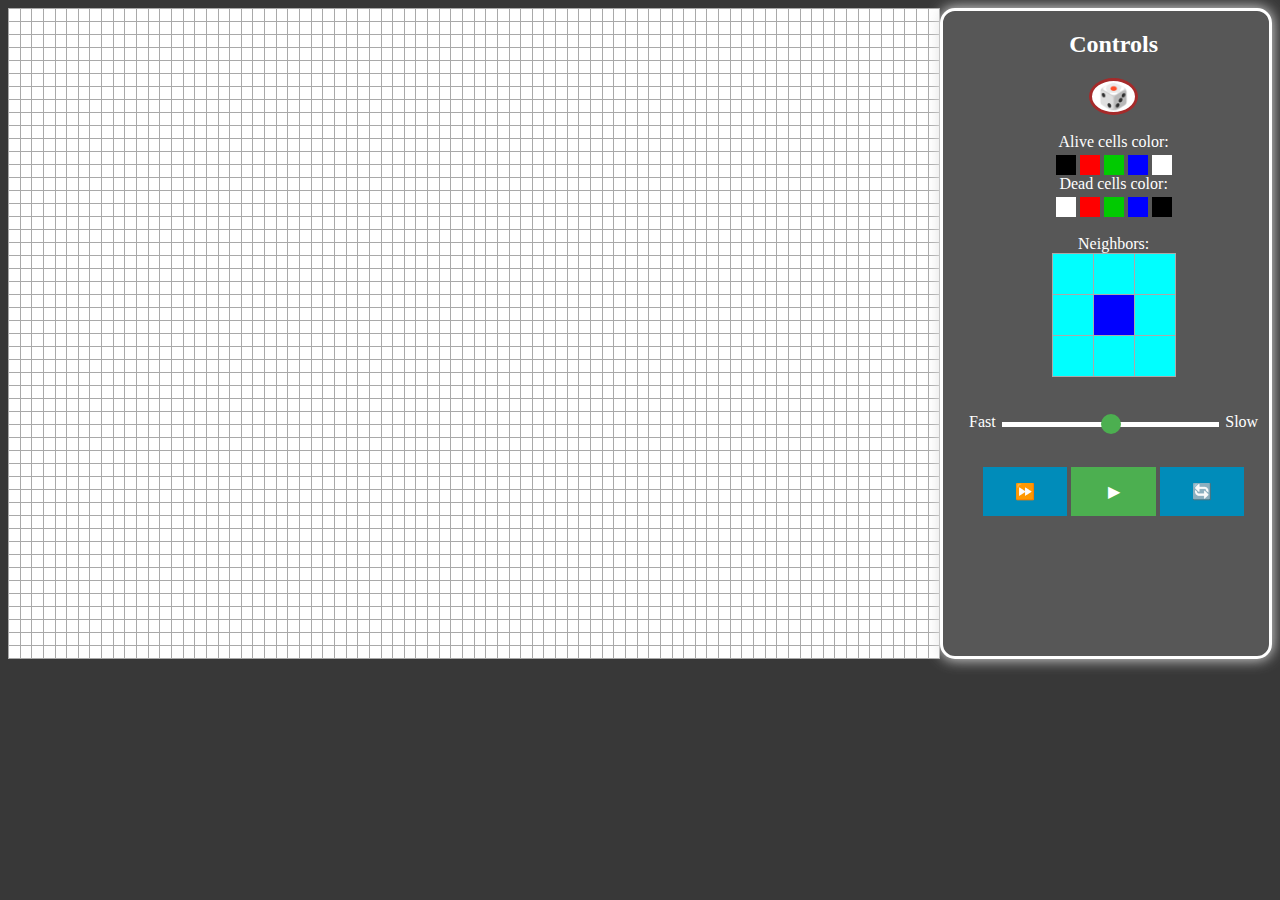
<file: index.html>
<!DOCTYPE html>
<html lang="es">

<head>
    <meta charset="UTF-8">
    <meta name="viewport">
    <meta http-equiv="X-UA-Compatible" content="ie=edge">
    <title>Game of Life 2D</title>
    <!-- Our Style Sheet -->
    <link rel="stylesheet" href='gol.css'>
</head>

<body>
    <div id='wrapper'>
        <div id='world'>
        </div>
        <div id='controls'>
            <center>
                <h2>Controls</h2>
                <div>
                    <!-- <span>Random Cells: </span> -->
                    <button onclick='randomWorld()' class="btnRandom" title="Random World">🎲</button>
                </div>
                <br>
                <div>
                    <span>Alive cells color: </span>
                    <br>
                    <button onclick='setColorAlive("alive")' class="btnBLACK"></button>
                    <button onclick='setColorAlive("aliveRED")' class="btnRED"></button>
                    <button onclick='setColorAlive("aliveGREEN")' class="btnGREEN"></button>
                    <button onclick='setColorAlive("aliveBLUE")' class="btnBLUE"></button>
                    <button onclick='setColorAlive("aliveWHITE")' class="btnWHITE"></button>
                </div>
                <div>
                    <span>Dead cells color: </span>
                    <br>
                    <button onclick='setColorDead("dead")' class="btnWHITE"></button>
                    <button onclick='setColorDead("aliveRED")' class="btnRED"></button>
                    <button onclick='setColorDead("aliveGREEN")' class="btnGREEN"></button>
                    <button onclick='setColorDead("aliveBLUE")' class="btnBLUE"></button>
                    <button onclick='setColorDead("alive")' class="btnBLACK"></button>
                </div>
                <div>
                    <br>
                    <span>Neighbors:</span>
                    <table id='configGrid'></table>
                </div>
                <br>
                <br>
                <div>
                    <span>Fast</span>
                    <input type="range" min="0" max="300" value="150" class="slider" name="speed" id="speed" />
                    <span>Slow</span>
                </div>
                <br>
                <br>
                <div>
                    <input type='button' id='btnevolve' value='⏩' onclick='evolve()' title="Evolve one step" />
                    <Input type='button' id='btnstartstop' class="btnstart" value=' ▶ ' onclick='startStopGol();'
                        title="Start/Stop the world" />
                    <Input type='button' id='btnreset' value='🔄' onclick='resetWorld();' title="Restart the world" />
                </div>
            </center>
        </div>
    </div>
    <!-- Our JavaScript -->
    <script src='gol.js'></script>
</body>

</html>
</file>
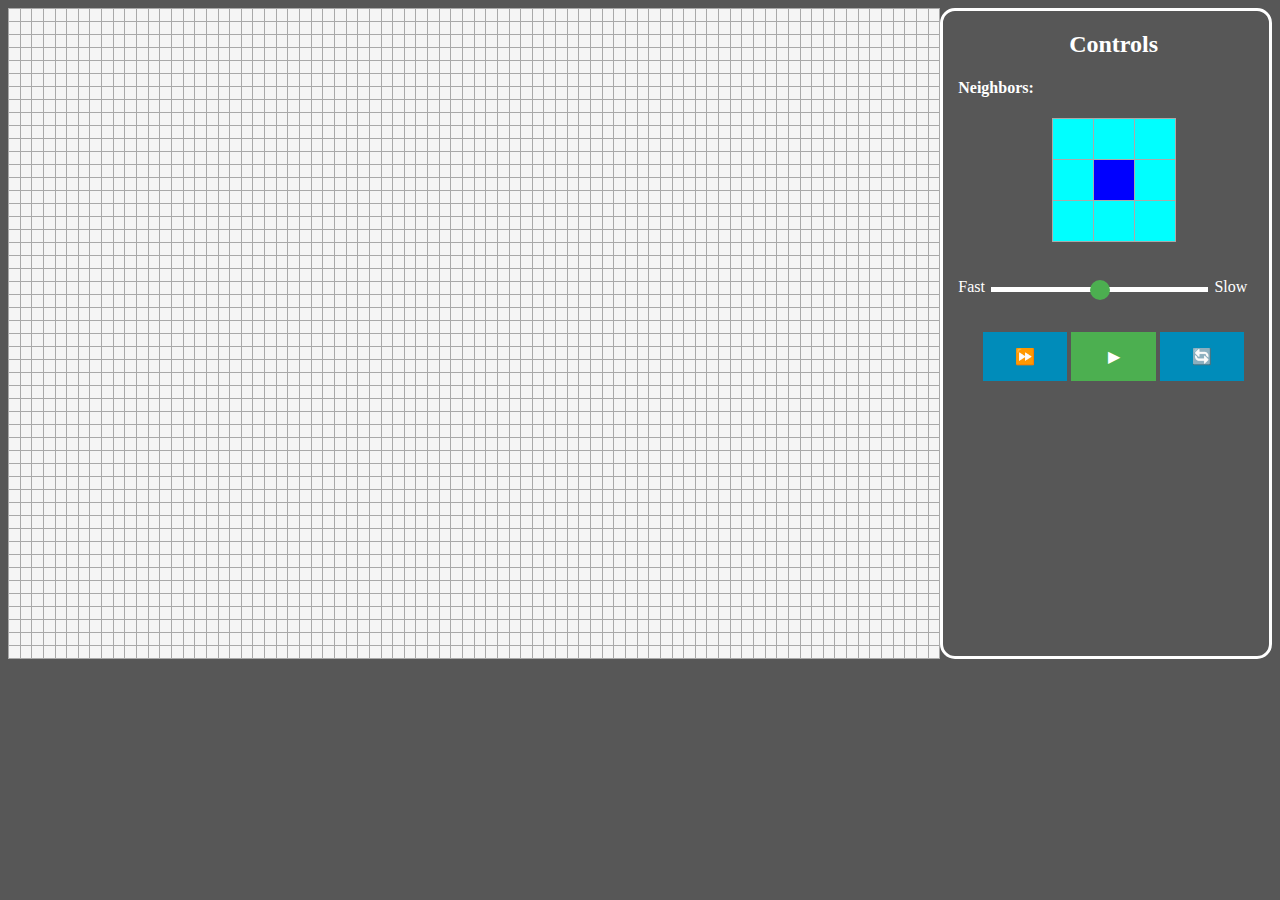
<file: game2d/index.html>
<!DOCTYPE html>
<html lang="es">

<head>
    <meta charset="UTF-8">
    <meta name="viewport">
    <meta http-equiv="X-UA-Compatible" content="ie=edge">
    <title>Game of Life 2D</title>
    <!-- Our Style Sheet -->
    <link rel="stylesheet" href='gol.css'>
</head>

<body>
    <div id='wrapper'>
        <div id='world'>
        </div>
        <div id='controls'>
            <center>
                <h2>Controls</h2>
            </center>
            <div>
                <h4>Neighbors:</h4>
                <center>
                    <table id='configGrid'></table>
                </center>
            </div>
            <br>
            <br>
            <div>
                <span>Fast</span>
                <input type="range" min="0" max="200" value="100" class="slider" name="speed" id="speed" />
                <span>Slow</span>
            </div>
            <br>
            <br>
            <div>
                <center>
                    <input type='button' id='btnevolve' value='⏩' onclick='evolve()' title="Evolve one step" />
                    <Input type='button' id='btnstartstop' class="btnstart" value=' ▶ ' onclick='startStopGol();'
                        title="Start/Stop the world" />
                    <Input type='button' id='btnreset' value='🔄' onclick='resetWorld();' title="Restart the world" />
                </center>
            </div>
        </div>
    </div>
    <!-- Our JavaScript -->
    <script src='gol.js'></script>
</body>

</html>
</file>
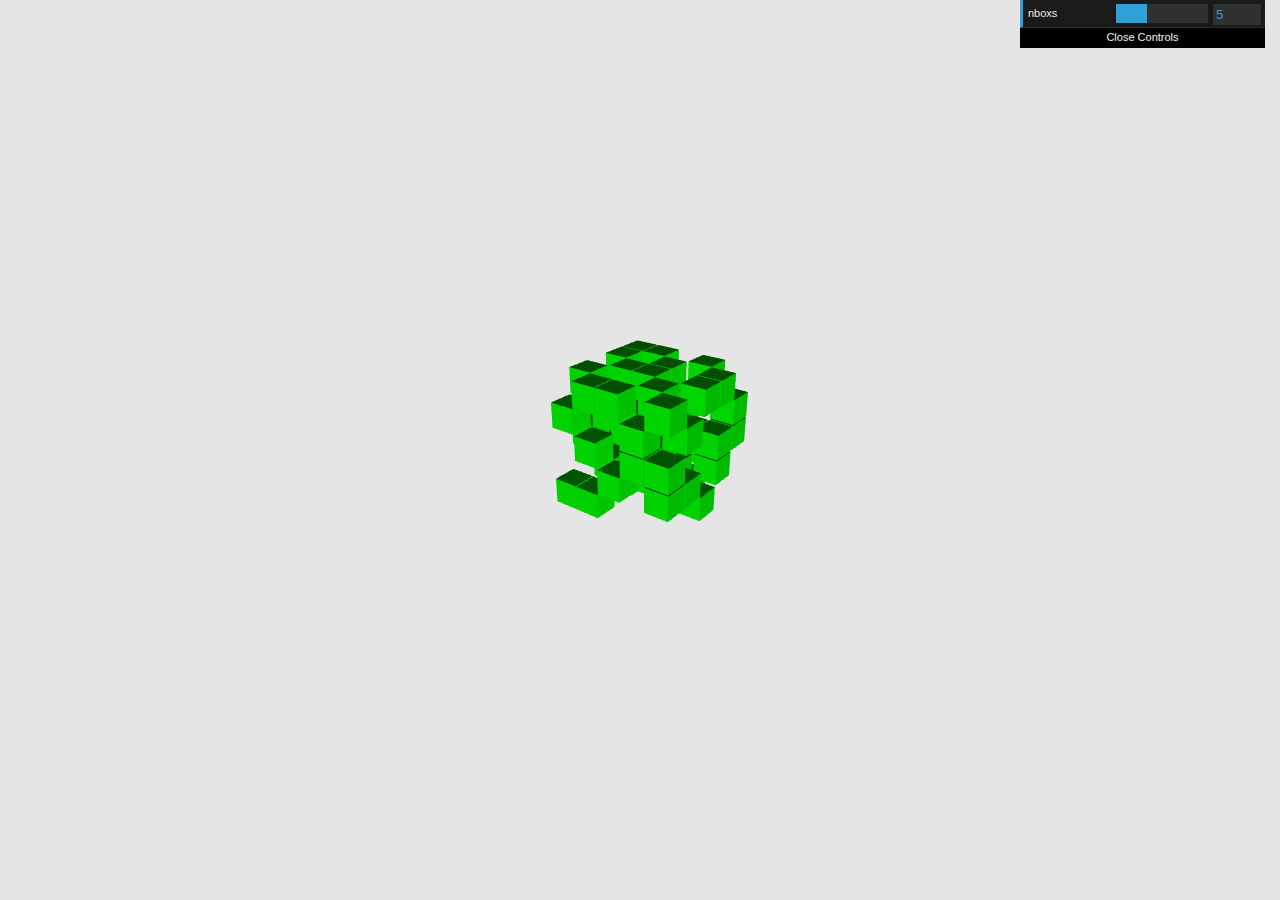
<file: game3d/index.html>
<!DOCTYPE html>
<html>

<head>
    <meta charset="utf-8">
    <title>My first three.js app</title>
    <style>
        body {
            margin: 0;
        }

        canvas {
            display: block;
        }
    </style>
</head>

<body>
    <script src="js/three.js"></script>
    <script src="js/orbitControls.js"></script>
    <script src="js/dat.gui/dat.gui-master/dat.gui.js"></script>
    <script>

        var controls = new function() {
            this.nboxs = 5;
            this.bouncingSpeed = 0.03;
        }
        var debugStep=0;
        // Our Javascript will go here.
        var camera, scene, renderer, box;
        var nboxs = controls.nboxs;
        var universe = [];
        var uni = [];

        
        var gui = new dat.gui.GUI();
        //gui.add(controls, 'nboxs', 2, 10);
        gui.add(controls, "nboxs",nboxs).min(1).max(13).step(1).onChange(
            function(newValue) {
                console.log("Value changed to:  ", newValue, controls.nboxs);
                init();
                render();
                
            });;
        //gui.add(controls, 'bouncingSpeed', 0, 0.5);

        //gui.add(controls, "nboxs")
        
        for (let i = 0; i < nboxs; i++) {
            let a = [];
            for (let j = 0; j < nboxs; j++) {
                let b = [];
                for (let k = 0; k < nboxs; k++) {
                    b.push(null);
                }
                a.push(b);
                b = []
            }
            universe.push(a);
        }
        console.log("defining uni", debugStep++)
        uni = JSON.parse(JSON.stringify(universe));

        init();
        render();

        function makeCubes() {
            console.log("Makes Cubes", debugStep++)
            let l = 0.2;
            let sepa = 0.01;

            // Cube
            let geometry = new THREE.CubeGeometry(l, l, l);
            let material = new THREE.MeshLambertMaterial({
                color: 0xff0000,
                transparent: true,
                opacity: 0.0
            });

            var  cube; // = new THREE.Mesh(geometry, material);
            for (let i = 0; i < nboxs; i++) {
                for (let j = 0; j < nboxs; j++) {
                    for (let k = 0; k < nboxs; k++) {
                        cube = new THREE.Mesh(geometry, material);
                        cube.position.set(i * (l + sepa), j * (l + sepa), k * (l + sepa));
                        universe[i][j][k] = cube;
                        scene.add(universe[i][j][k]);
                        uni[i][j][k] = 0;
                    }
                }
            }


            uni[1][4][1] = 1;
            universe[4][4][1].material = new THREE.MeshLambertMaterial({
                color: 0x00ff00,
                transparent: false,
                opacity: 1.0
            });
            uni[1][4][2] = 1;
            universe[4][4][2].material = new THREE.MeshLambertMaterial({
                color: 0x00ff00,
                transparent: false,
                opacity: 1.0
            });
            uni[1][4][3] = 1;
            universe[4][4][3].material = new THREE.MeshLambertMaterial({
                color: 0x00ff00,
                transparent: false,
                opacity: 1.0
            });
            uni[1][3][1] = 1;
            universe[4][3][1].material = new THREE.MeshLambertMaterial({
                color: 0x00ff00,
                transparent: false,
                opacity: 1.0
            });
            uni[1][2][2] = 1;
            universe[4][2][2].material = new THREE.MeshLambertMaterial({
                color: 0x00ff00,
                transparent: false,
                opacity: 1.0
            });

            uni[0][3][2] = 1;
            universe[3][3][2].material = new THREE.MeshLambertMaterial({
                color: 0x00ff00,
                transparent: false,
                opacity: 1.0
            });
            uni[0][3][1] = 1;
            universe[3][3][1].material = new THREE.MeshLambertMaterial({
                color: 0x00ff00,
                transparent: false,
                opacity: 1.0
            });
        }

        function vecindad(i, j, k) {
            // let v = uni[(i + 1) % nboxs][j][k] + uni[(i - 1) % nboxs][j][k] + uni[i][(j + 1) % nboxs][k] + uni[i][(j - 1) % nboxs][k] + uni[i][j][(k + 1) % nboxs] + uni[i][j][(k - 1) % nboxs];
            let p = ((i + 1) % nboxs);
            p = p > nboxs ? p * -1 : p;

            let q = ((i - 1) % nboxs);
            q = q < 0 ? q * -1 : q;

            let f = ((j + 1) % nboxs);
            f = f > nboxs ? f * -1 : f;

            let g = ((j - 1) % nboxs);
            g = g < 0 ? g * -1 : g;

            let n = ((k + 1) % nboxs);
            n = n > nboxs ? n * -1 : n;

            let m = ((k - 1) % nboxs);
            m = m < 0 ? m * -1 : m;

            return uni[p][j][k] + uni[q][j][k] + uni[i][f][k] + uni[i][g][k] + uni[i][j][n] + uni[i][j][m];
        }

        function sleep(ms) {
            return new Promise(resolve => setTimeout(resolve, ms));
        }

        function render() {
            //console.log("Render func", debugStep++)
            requestAnimationFrame(render);
            renderer.render(scene, camera);
        }

        function life() {
            let copy = JSON.parse(JSON.stringify(uni));
            for (let i = 0; i < nboxs; i++) {
                for (let j = 0; j < nboxs; j++) {
                    for (let k = 0; k < nboxs; k++) {
                        let v = vecindad(i, j, k);
                        // console.log(v);
                        if (v >= 4) {
                            //  DIE
                            universe[i][j][k].material = new THREE.MeshLambertMaterial({
                                transparent: true,
                                opacity: 0.0
                            });
                            copy[i][j][k] = 0
                        } else if (v > 0 && v <= 2) {
                            // LIVE
                            universe[i][j][k].material = new THREE.MeshLambertMaterial({
                                color: 0x00ff00,
                                transparent: false,
                                opacity: 1.0
                            });
                            copy[i][j][k] = 1
                        }
                    }
                }
            }
            uni = copy;
        }

        async function init() {
            console.log("INIT FUNC", debugStep++)

            // Camera
            scene = new THREE.Scene();
            camera = new THREE.PerspectiveCamera(70, window.innerWidth / window.innerHeight, 0.01, 10);
            camera.position.set(3, 2.5, 4);
            camera.lookAt(0, 0, 0);

            // Renderer
            renderer = new THREE.WebGLRenderer({ antialias: true });
            renderer.setClearColor("#e5e5e5");
            renderer.setSize(window.innerWidth, window.innerHeight);
            document.body.appendChild(renderer.domElement);

            window.addEventListener('resize', () => {
                renderer.setSize(window.innerWidth, window.innerHeight);
                camera.aspect = window.innerWidth / window.innerHeight;
                camera.updateProjectionMatrix();
            })

            var controls = new THREE.OrbitControls(camera, renderer.domElement);

            makeCubes();

            // Light
            var light = new THREE.PointLight(0xffffff, 1, 500);
            light.position.set(10, 10, 25);
            scene.add(light);

            var light2 = new THREE.PointLight(0xffffff, 1, 600);
            light2.position.set(8, -10, -10);
            scene.add(light2);

            for (let i = 0; i < 30; i++) {
                await sleep(150);
                life();
            }
        }
    </script>
</body>

</html>
</file>
<file: gol.css>
:root{
    --cellWidth: 12px;
    --cellHeight: 12px;
}

body {
    background-color: rgb(56, 56, 56);
}

#wrapper {
    display: flex;
}

#controls {
    color: white;
    width: 25vw;
    border-style: solid;
    border-radius: 15px;
    padding-left: 15px;
    background-color: rgb(87, 87, 87);
    box-shadow: 0px 0px 14px 1px rgba(224,224,224,0.94);
}


#world {
    /* flex: 0 0 65%; */
    padding-bottom: 0px;
    width: 75vw;
    align-self: center;
}

#world:hover{
    cursor: url("pencil.png"), auto;
}

table {
    background-color: whitesmoke;
    border-collapse: collapse;
    border: none;
}

td {
    border: 1px solid darkgray;
    width: var(--cellWidth);
    height: var(--cellHeight);
    padding: 0;
}

.control {
    border: 1px solid darkgray;
    width: 40px;
    height: 40px;
    padding: 0;
}
.centerCell {
    border: 1px solid darkgray;
    width: 40px;
    height: 40px;
    padding: 0;
    background-color: blue;
}

td.dead {
    background-color: white;
}
td.alive {
    background-color: black;
}
td.aliveRED {
    background-color: red;
}
td.aliveGREEN {
    background-color: rgb(1, 202, 1);
}
td.aliveBLUE {
    background-color: blue;
}
td.aliveWHITE {
    background-color: white;
}
.unselected {
    border: 1px solid darkgray;
    width: 40px;
    height: 40px;
    padding: 0;
    background-color: transparent;
}
.selected {
    border: 1px solid darkgray;
    width: 40px;
    height: 40px;
    padding: 0;
    background-color: cyan;
}

.btnstop{
    background-color: #f44336;
    border: none;
    color: white;
    padding: 15px 32px;
    text-align: center;
    text-decoration: none;
    display: inline-block;
    font-size: 16px;
    cursor: pointer;
}

.btnstart{
    background-color: #4CAF50;
    border: none;
    color: white;
    padding: 15px 32px;
    text-align: center;
    text-decoration: none;
    display: inline-block;
    font-size: 16px;
    cursor: pointer;
}

#btnevolve{
    background-color: #008CBA;
    border: none;
    color: white;
    padding: 15px 32px;
    text-align: center;
    text-decoration: none;
    display: inline-block;
    font-size: 16px;
    cursor: pointer;
}

#btnreset{
    background-color: #008CBA;
    border: none;
    color: white;
    padding: 15px 32px;
    text-align: center;
    text-decoration: none;
    display: inline-block;
    font-size: 16px;
    cursor: pointer;
}

.slider {
    -webkit-appearance: none;
    width: 70%;
    height: 5px;
    background: white;
    outline: none;
    opacity: 1;
    -webkit-transition: .2s;
    transition: opacity .2s;
  }
  
  .slider::-webkit-slider-thumb {
    -webkit-appearance: none;
    appearance: none;
    width: 20px;
    height: 20px;
    border-radius: 50%;
    border-color: #4CAF50; 
    background: #4CAF50;
    cursor: pointer;
  }
  
  .slider::-moz-range-thumb {
    width: 20px;
    height: 20px;
    border-radius: 50%;
    border-color: #4CAF50; 
    background: #4CAF50;
    cursor: pointer;
  }

  .btnBLACK{
    background-color: black;
    border: none;
    padding: 10px 10px;
    text-align: center;
    text-decoration: none;
    display: inline-block;
    cursor: pointer;
}

.btnRED{
    background-color: red;
    border: none;
    padding: 10px 10px;
    text-align: center;
    text-decoration: none;
    display: inline-block;
    cursor: pointer;
}

.btnBLUE{
    background-color: blue;
    border: none;
    padding: 10px 10px;
    text-align: center;
    text-decoration: none;
    display: inline-block;
    cursor: pointer;
}

.btnGREEN{
    background-color: rgb(1, 202, 1);
    border: none;
    padding: 10px 10px;
    text-align: center;
    text-decoration: none;
    display: inline-block;
    cursor: pointer;
}

.btnWHITE{
    background-color: white;
    border: none;
    padding: 10px 10px;
    text-align: center;
    text-decoration: none;
    display: inline-block;
    cursor: pointer;
}

.btnRandom{
    background-color: white;
    font-size: 25px;
    border: none;
    border-radius: 50%;
    border-color: brown;
    border-style: solid;
    text-align: center;
    text-decoration: none;
    display: inline-block;
    cursor: pointer;
}
</file>
<file: game2d/gol.css>
:root{
    --cellWidth: 12px;
    --cellHeight: 12px;
}

body {
    background-color: rgb(87, 87, 87);
}

#wrapper {
    display: flex;
}

#controls {
    color: white;
    width: 25vw;
    border-style: solid;
    border-radius: 15px;
    padding-left: 15px;
}


#world {
    /* flex: 0 0 65%; */
    padding-bottom: 0px;
    width: 75vw;
    align-self: center;
}
table {
    background-color: whitesmoke;
    border-collapse: collapse;
    border: none;
}

table:hover{
    cursor: url("pencil.png"), auto;
}

td {
    border: 1px solid darkgray;
    width: var(--cellWidth);
    height: var(--cellHeight);
    padding: 0;
}

.control {
    border: 1px solid darkgray;
    width: 40px;
    height: 40px;
    padding: 0;
}
.centerCell {
    border: 1px solid darkgray;
    width: 40px;
    height: 40px;
    padding: 0;
    background-color: blue;
}

td.dead {
    background-color: transparent;
}
td.alive {
    background-color:black;
}
.unselected {
    border: 1px solid darkgray;
    width: 40px;
    height: 40px;
    padding: 0;
    background-color: transparent;
}
.selected {
    border: 1px solid darkgray;
    width: 40px;
    height: 40px;
    padding: 0;
    background-color: cyan;
}

.btnstop{
    background-color: #f44336;
    border: none;
    color: white;
    padding: 15px 32px;
    text-align: center;
    text-decoration: none;
    display: inline-block;
    font-size: 16px;
    cursor: pointer;
}

.btnstart{
    background-color: #4CAF50;
    border: none;
    color: white;
    padding: 15px 32px;
    text-align: center;
    text-decoration: none;
    display: inline-block;
    font-size: 16px;
    cursor: pointer;
}

#btnevolve{
    background-color: #008CBA;
    border: none;
    color: white;
    padding: 15px 32px;
    text-align: center;
    text-decoration: none;
    display: inline-block;
    font-size: 16px;
    cursor: pointer;
}

#btnreset{
    background-color: #008CBA;
    border: none;
    color: white;
    padding: 15px 32px;
    text-align: center;
    text-decoration: none;
    display: inline-block;
    font-size: 16px;
    cursor: pointer;
}

.slider {
    -webkit-appearance: none;
    width: 70%;
    height: 5px;
    background: white;
    outline: none;
    opacity: 1;
    -webkit-transition: .2s;
    transition: opacity .2s;
  }
  
  .slider::-webkit-slider-thumb {
    -webkit-appearance: none;
    appearance: none;
    width: 20px;
    height: 20px;
    border-radius: 50%;
    border-color: #4CAF50; 
    background: #4CAF50;
    cursor: pointer;
  }
  
  .slider::-moz-range-thumb {
    width: 20px;
    height: 20px;
    border-radius: 50%;
    border-color: #4CAF50; 
    background: #4CAF50;
    cursor: pointer;
  }
</file>
